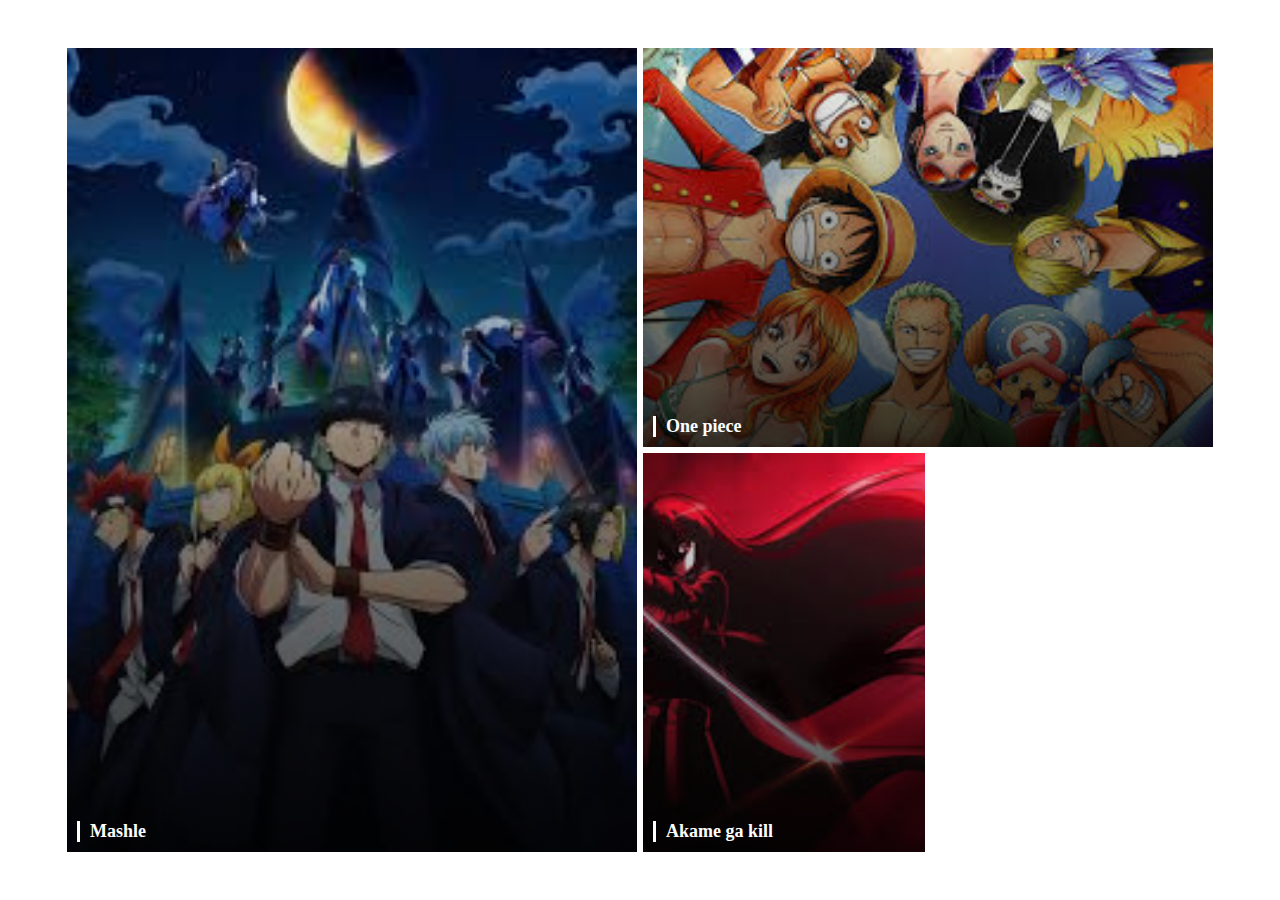
<file: galeria/gale.html>
<!DOCTYPE html>
<html lang="pt-br">
<head>
    <meta charset="UTF-8">
    <meta http-equiv="X-UA-Compatible" content="IE=edge">
    <meta name="viewport" content="width=device-width, initial-scale=1.0">
    <link rel="stylesheet" href="gale.css">
    <title>Galeria Responsiva</title>
</head>
<body>

    <div class="galeria">
        <div class="single-galeria wg2 hg2">
            <!-- Link para o vídeo do YouTube -->
            <div class="img">
                
                    <img src="mash.jpg" alt="Imagem de Mashle">
        
            </div>
            <a href="https://youtu.be/9rVKos-oGnQ?si=vCe91D9eANCIJUjY" target="_blank" class="video-link">
                <div class="overflow"></div>
            </a>
            <div class="conteudo">
                <h1>Mashle</h1>
            </div>
        </div>
    
    
        <div class="single-galeria wg2">
            <div class="img">
                <img src="OP.jpg" alt="">
            </div>
            <a href="https://youtu.be/9NDGmNlD4d4?si=5lSrSej5S8Fw-yR7">
                <div class="overflow"></div>
            </a>

            <div class="conteudo">
                <h1>One piece</h1>
               </div>
        </div>
        <div class="single-galeria">
            <div class="img">
                <img src="aka.jpg" alt="">
            </div>
            <a href="https://youtu.be/GL6h4dZxfTQ?si=1XFwARhS6PS178vo">
                <div class="overflow"></div>
            </a>

            <div class="conteudo">
                <h1>Akame ga kill</h1>
            </div>
        </div>
    
</body>
</html>
</file>
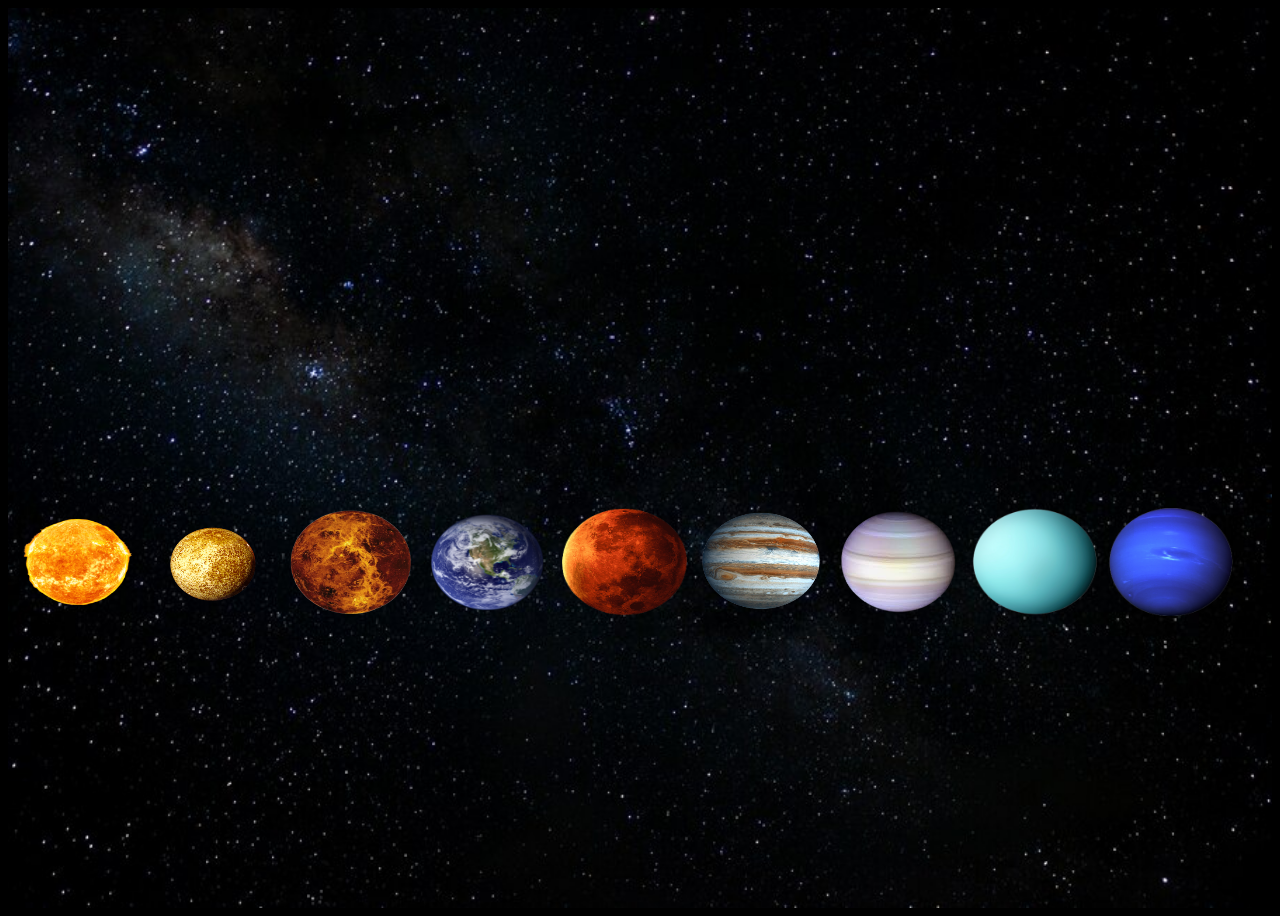
<file: projetos/siste.html>
<!DOCTYPE html>
<html lang="pt-br">
<head>
    <meta charset="UTF-8">
    <meta name="viewport" content="width=device-width, initial-scale=1.0">
    <title>Portifolio</title>
    <link rel="stylesheet" href="sis.css">
    <link href='https://cdn.jsdelivr.net/npm/boxicons@2.0.5/css/boxicons.min.css' rel='stylesheet'>

</head>
<body style="background-color: black;">

    <div class="imagem06">
        <a href="https://www.if.ufrgs.br/ast/solar/portug/sun.htm" class="linkmapa" target="_blank">
            <img src="images/sun.png" alt="Sol" class="imagem601">
        </a>
        <a href="https://brasilescola.uol.com.br/geografia/mercurio-1.htm" class="linkmapa" target="_blank">
            <img src="images/mercury.png" alt="Mercurio" class="imagem602">
        </a>
        <a href="https://www.ccvalg.pt/astronomia/sistema_solar/venus.htm" class="linkmapa" target="_blank">
            <img src="images/venus.png" alt="Vênus" class="imagem603">
        </a>
        <a href="https://www.significados.com.br/planeta-terra/" class="linkmapa" target="_blank">
            <img src="images/earth.png" alt="Terra" class="imagem604">
        </a>
        <a href="https://www.if.ufrgs.br/ast/solar/portug/mars.htm" class="linkmapa" target="_blank">
            <img src="images/mars.png" alt="Marte" class="imagem605">
        </a>
        <a href="https://ccvalg.pt/astronomia/sistema_solar/jupiter.htm" class="linkmapa" target="_blank">
            <img src="images/jupiter.png" alt="Jupiter" class="imagem606">
        </a>
        <a href="https://www.astrolink.com.br/saturno" class="linkmapa" target="_blank">
            <img src="images/saturn.png" alt="Saturno" class="imagem607">
        </a>
        <a href="https://www.ccvalg.pt/astronomia/sistema_solar/urano.htm" class="linkmapa" target="_blank">
            <img src="images/uranus.png" alt="Urano" class="imagem608">
        </a>
        <a href="https://www.significados.com.br/netuno-planeta/" class="linkmapa" target="_blank">
            <img src="images/neptune.png" alt="Netuno" class="imagem609">
        </a>
        
    </div>


</body>
</html>
</file>
<file: galeria/gale.css>
*{
    padding: 0;
    margin: 0;
    box-sizing: border-box;
    font-family: "Open Sans";
}

.wg1{
    grid-column: span 1;
}
.wg2{
    grid-column: span 2;
}
.hg1{
    grid-row: span 1;
}
.hg2{
    grid-row: span 2;
}

div.galeria{
    width: 90%;
    height: 90vh;

    position: absolute;
    top: 50%;
    left: 50%;
    transform: translate(-50%, -50%);

    display: grid;
    grid-template-columns: repeat(4, 1fr);
    grid-auto-rows: 45vh;

}

div.single-galeria{
    margin: 3px;
    position: relative;
    cursor: pointer;
}

div.img{
    width: 100%;
    height: 100%;
    overflow: hidden;
    position: absolute;
}

div.img img{
    position: relative;
    object-fit: cover;
    width: 100%;
    height: 100%;
}

div.overflow{
    width: 100%;
    height: 100%;
    position: absolute;
    background: linear-gradient(transparent, black);
    opacity: 0.8;
    transition: all 0.5s ease-in-out;
}

div.conteudo{
    position: absolute;
    color: white;
    border-left: 3px solid white;
    padding: 0 10px;
    bottom: 10px;
    left: 10px;
    transition: all 0.5s ease-in-out;
}

div.conteudo h1{
    font-size: 18px;
}

div.conteudo p{
    font-size: 10px;
    text-transform: uppercase;
}


div.single-galeria:hover div.overflow{
    opacity: 1;
}
div.single-galeria:hover div.conteudo{
    bottom: 20px;
}


@media screen and (max-width: 764px){

    .wg1{
        grid-column: span 2;
    }
    .hg1{
        grid-row: span 2;
    }
    
    div.galeria{
        grid-template-columns: repeat(2, 1fr);
        grid-auto-rows: calc(45vh / 2);  
    }

    div.conteudo h1{
        font-size: 14px;
    }
}
</file>
<file: projetos/sis.css>
.imagem06{
    height: 900px;
    width: 100%;
    background-image: url(images/estrelas.jpg);
    background-size: 100% 100%;

}
.imagem601{
    margin-left: 0%;
}
.imagem601, .imagem602, .imagem603, .imagem604,.imagem605, .imagem606, .imagem607, .imagem608, .imagem609{
    height: 12%;
    width: 10%;
    padding-left: 0.5%;
}
.imagem06 img.imagem601, img.imagem602, img.imagem603, img.imagem604, img.imagem605, img.imagem606, img.imagem607, img.imagem608, img.imagem609{
    margin-top: 500px;
} 

/* Responsividade Sistema Solar */

.linkmapa:link{
    text-decoration: none;
}

@media screen and (max-width: 800px) {
    .imagem601, .imagem602, .imagem603, .imagem604,.imagem605, .imagem606, .imagem607, .imagem608, .imagem609{height: 10%; padding-left: 0.3%;}
    .imagem06 {height: 600px;}
    .imagem06 img.imagem601, img.imagem602, img.imagem603, img.imagem604, img.imagem605, img.imagem606, img.imagem607, img.imagem608, img.imagem609{margin-top: 300px;}

}
@media screen and (max-width: 500px) {
    .imagem601, .imagem602, .imagem603, .imagem604,.imagem605, .imagem606, .imagem607, .imagem608, .imagem609{height: 7%; padding-left: 0%;}
    .imagem06 {height: 600px;}
    .imagem06 img.imagem601, img.imagem602, img.imagem603, img.imagem604, img.imagem605, img.imagem606, img.imagem607, img.imagem608, img.imagem609{margin-top: 300px;}

}
@media screen and (max-width: 340px) {
    .imagem601, .imagem602, .imagem603, .imagem604,.imagem605, .imagem606, .imagem607, .imagem608, .imagem609{height: 5%; width: 9%;}
    .imagem06 {height: 500px;}
    .imagem06 img.imagem601, img.imagem602, img.imagem603, img.imagem604, img.imagem605, img.imagem606, img.imagem607, img.imagem608, img.imagem609{margin-top: 250px;}
    .imagem601{margin-left: 0.5%;}
}
</file>
